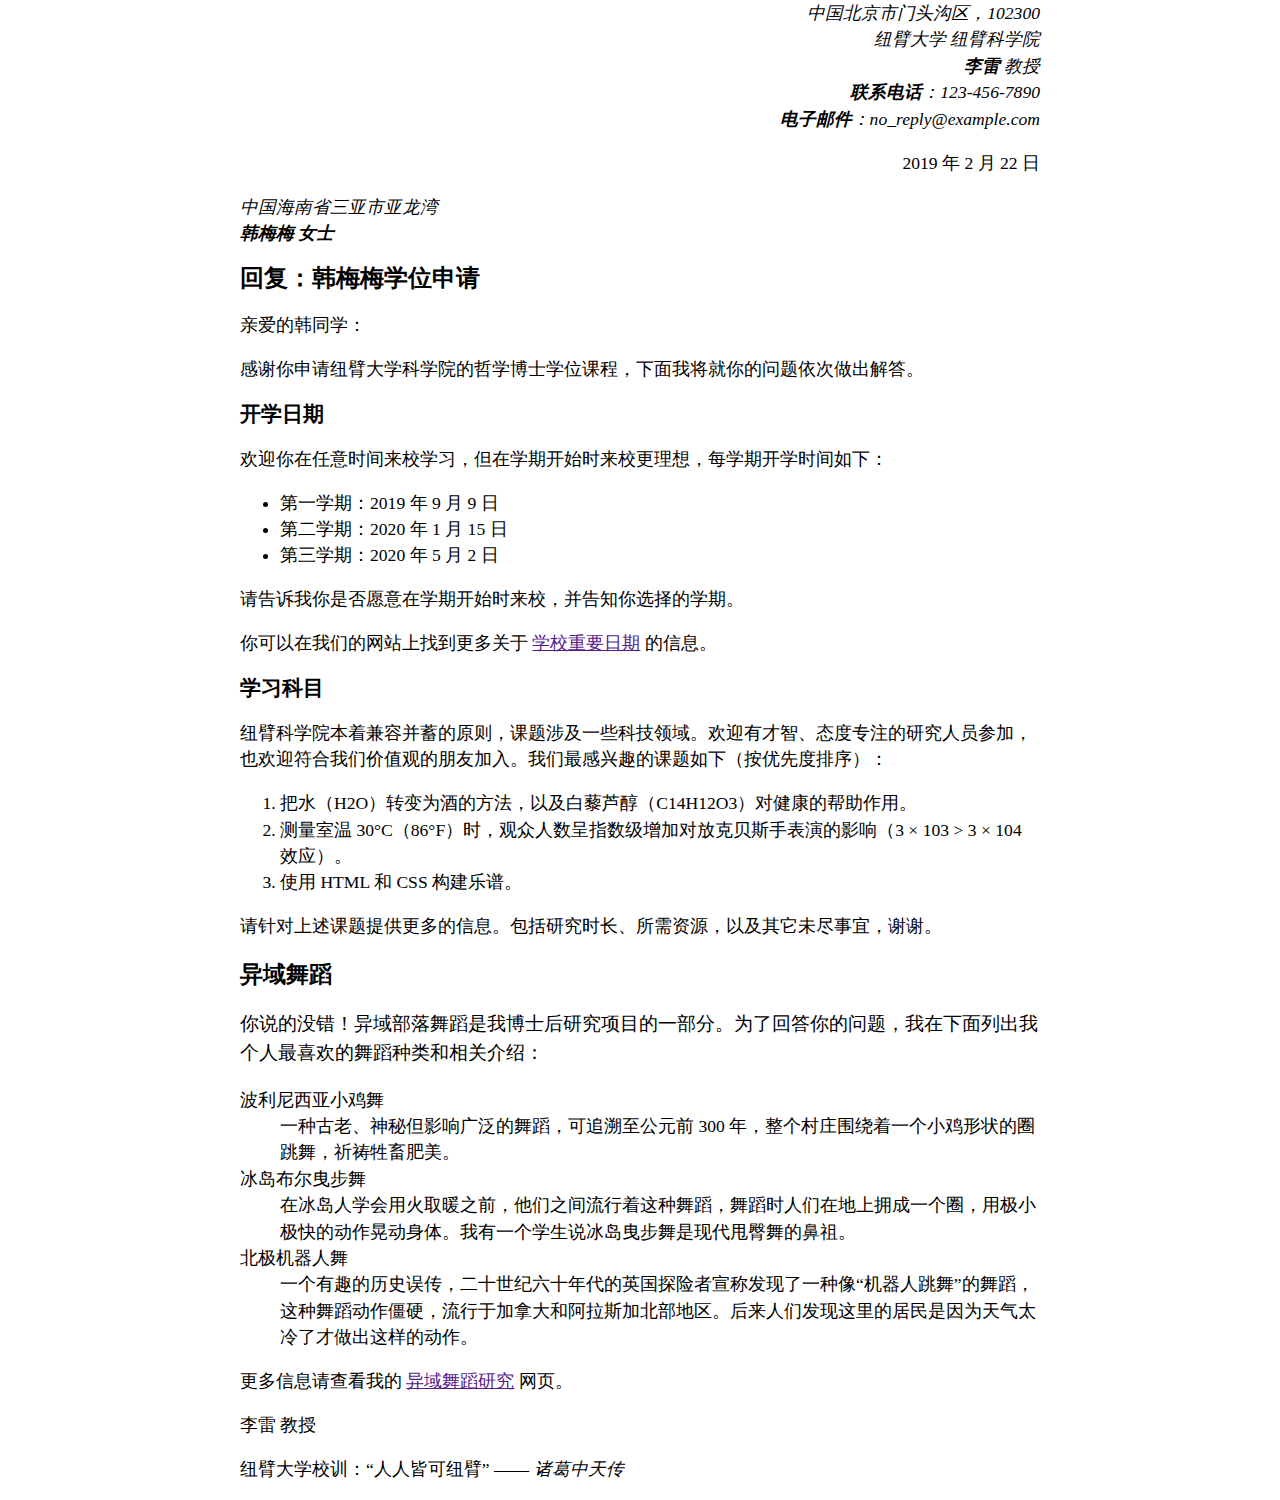
<file: 1-mail/index.html>
<!DOCTYPE html>
<!-- 为文档设定主语言 -->
<html lang="zh-Hans">
<head>
    <!-- 指定你的文档中字符的编码 -->
    <meta charset="utf-8">
    <meta name="author" content="ChaosTong">
    <meta name="description" content="A Letter HTML Test.">
    <title>纽臂科学院学位申请邮件往来</title>
    <!-- <link rel="stylesheet" href="letter.css"> -->
    <style>
        body {
        max-width: 800px;
        margin: 0 auto;
        }

        .sender-column {
        text-align: right;
        }

        h1 {
        font-size: 1.5em;
        }

        h2 {
        font-size: 1.3em;
        }

        p,ul,ol,dl,address {
        font-size: 1.1em;
        }

        p, li, dd, dt, address {
        line-height: 1.5;
        }
    </style>
</head>
<body>
    <address class="sender-column">
        中国北京市门头沟区，102300 <br>
        纽臂大学 纽臂科学院 <br>
        <strong>李雷</strong> 教授 <br>
        <strong>联系电话</strong>：123-456-7890 <br>
        <strong>电子邮件</strong>：no_reply@example.com <br>
    </address>
    <p class="sender-column">
        <time datetime="2019-02-22">2019 年 2 月 22 日</time>
    </p>
    <address>
        中国海南省三亚市亚龙湾 <br>
        <strong>韩梅梅 女士</strong>
    </address>
    <h1>回复：韩梅梅学位申请</h1>
    <p>亲爱的韩同学：</p>
    <p>感谢你申请纽臂大学科学院的哲学博士学位课程，下面我将就你的问题依次做出解答。</p>
    <h2>开学日期</h2>
    <p>欢迎你在任意时间来校学习，但在学期开始时来校更理想，每学期开学时间如下：</p>
    <ul>
        <li>第一学期：2019 年 9 月 9 日</li>
        <li>第二学期：2020 年 1 月 15 日</li>
        <li>第三学期：2020 年 5 月 2 日</li>
    </ul>
    <p>请告诉我你是否愿意在学期开始时来校，并告知你选择的学期。</p>

    <p>你可以在我们的网站上找到更多关于 <a href="" title="学校重要日期">学校重要日期</a> 的信息。</p>

    <h2>学习科目</h2>
    <p>纽臂科学院本着兼容并蓄的原则，课题涉及一些科技领域。欢迎有才智、态度专注的研究人员参加，也欢迎符合我们价值观的朋友加入。我们最感兴趣的课题如下（按优先度排序）：</p>

    <ol>
        <li>把水（H2O）转变为酒的方法，以及白藜芦醇（C14H12O3）对健康的帮助作用。</li>
        <li>测量室温 30°C（86°F）时，观众人数呈指数级增加对放克贝斯手表演的影响（3 × 103 > 3 × 104 效应）。</li>
        <li>使用 HTML 和 CSS 构建乐谱。</li>
    </ol>
    <p>请针对上述课题提供更多的信息。包括研究时长、所需资源，以及其它未尽事宜，谢谢。</p>

    <dl>
    <h2>异域舞蹈</h2>
    <p>你说的没错！异域部落舞蹈是我博士后研究项目的一部分。为了回答你的问题，我在下面列出我个人最喜欢的舞蹈种类和相关介绍：</p>

    <dt>波利尼西亚小鸡舞</dt>
        <dd>一种古老、神秘但影响广泛的舞蹈，可追溯至公元前 300 年，整个村庄围绕着一个小鸡形状的圈跳舞，祈祷牲畜肥美。</dd>
    <dt>冰岛布尔曳步舞</dt>
        <dd>在冰岛人学会用火取暖之前，他们之间流行着这种舞蹈，舞蹈时人们在地上拥成一个圈，用极小极快的动作晃动身体。我有一个学生说冰岛曳步舞是现代甩臀舞的鼻祖。</dd>
    <dt>北极机器人舞</dt>
        <dd>一个有趣的历史误传，二十世纪六十年代的英国探险者宣称发现了一种像“机器人跳舞”的舞蹈，这种舞蹈动作僵硬，流行于加拿大和阿拉斯加北部地区。后来人们发现这里的居民是因为天气太冷了才做出这样的动作。</dd>
    </dl>
    <p>更多信息请查看我的 <a href="" title="异域舞蹈研究">异域舞蹈研究</a> 网页。</p>

    <p>李雷 教授</p>

    <p>纽臂大学校训：<q>人人皆可纽臂</q> —— <cite>诸葛中天传</cite></p>
</body>
</html>
</file>
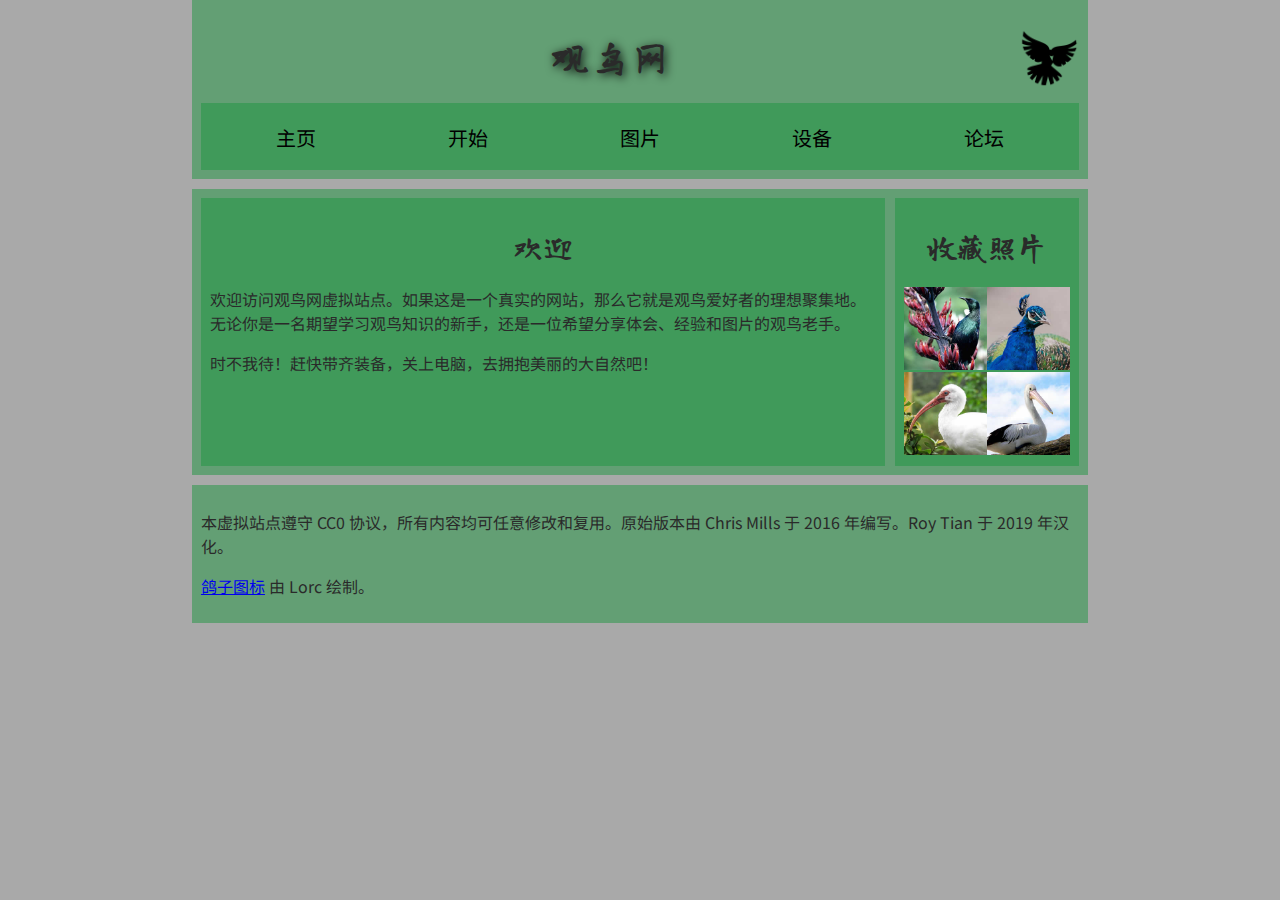
<file: 2-struct_of_page/index.html>
<!DOCTYPE html>
<html>
    <head>
        <meta charset="utf-8">
        <title>观鸟网</title>
        <link href="https://fonts.googleapis.com/css?family=Long+Cang|Noto+Sans+SC:300" rel="stylesheet">
        <link href="style.css" rel="stylesheet">
        <!--[if lt IE 9]>
        <script src="https://cdnjs.cloudflare.com/ajax/libs/html5shiv/3.7.3/html5shiv.js"></script>
        <![endif]-->
    </head>

    <body>
        <header>
            <h1>观鸟网</h1>
            <img src="dove.png" alt="一张鸽子剪影图片">
            <nav>
                <ul>
                    <li><span>主页</span></li>
                    <li><a href="#">开始</a></li>
                    <li><a href="#">图片</a></li>
                    <li><a href="#">设备</a></li>
                    <li><a href="#">论坛</a></li>
                </ul>
            </nav>
        </header>

        <main>
            <article>
                <h2>欢迎</h2>
                
                <p>欢迎访问观鸟网虚拟站点。如果这是一个真实的网站，那么它就是观鸟爱好者的理想聚集地。无论你是一名期望学习观鸟知识的新手，还是一位希望分享体会、经验和图片的观鸟老手。</p>
                <p>时不我待！赶快带齐装备，关上电脑，去拥抱美丽的大自然吧！</p>
            </article>
            <aside>
                <h2>收藏照片</h2>

                <a href="favorite-1.jpg"><img src="favorite-1_th.jpg" alt="一只体型小巧的鸟，羽毛蓝绿色，爪黑白相间，黑色的喙细且锋利。点击缩略图查看完整照片。"></a>
                <a href="favorite-2.jpg"><img src="favorite-2_th.jpg" alt="一只美丽的孔雀的上半身图片，它的颈上覆盖蓝色的羽毛，有浅色的喙和蓝色的冠。点击缩略图查看完整照片。"></a>
                <a href="favorite-3.jpg"><img src="favorite-3_th.jpg" alt="一只大鸟的上半身图片，羽毛白色，浅色的喙细长而弯曲。点击缩略图查看完整照片。"></a>
                <a href="favorite-4.jpg"><img src="favorite-4_th.jpg" alt="一只成年鹈鹕，羽毛大多为白色，背部和腹部有少许黑色羽毛，又长又直的喙呈黄色，喙的下方有一个喉囊可以暂时储存食物。点击缩略图查看完整照片。"></a>
            </aside>
        </main>

        <footer>
            <p>本虚拟站点遵守 CC0 协议，所有内容均可任意修改和复用。原始版本由 Chris Mills 于 2016 年编写。Roy Tian 于 2019 年汉化。</p>
            <p><a href="http://game-icons.net/lorc/originals/dove.html">鸽子图标</a> 由 Lorc 绘制。</p>
        </footer>
    </body>
</html>
</file>
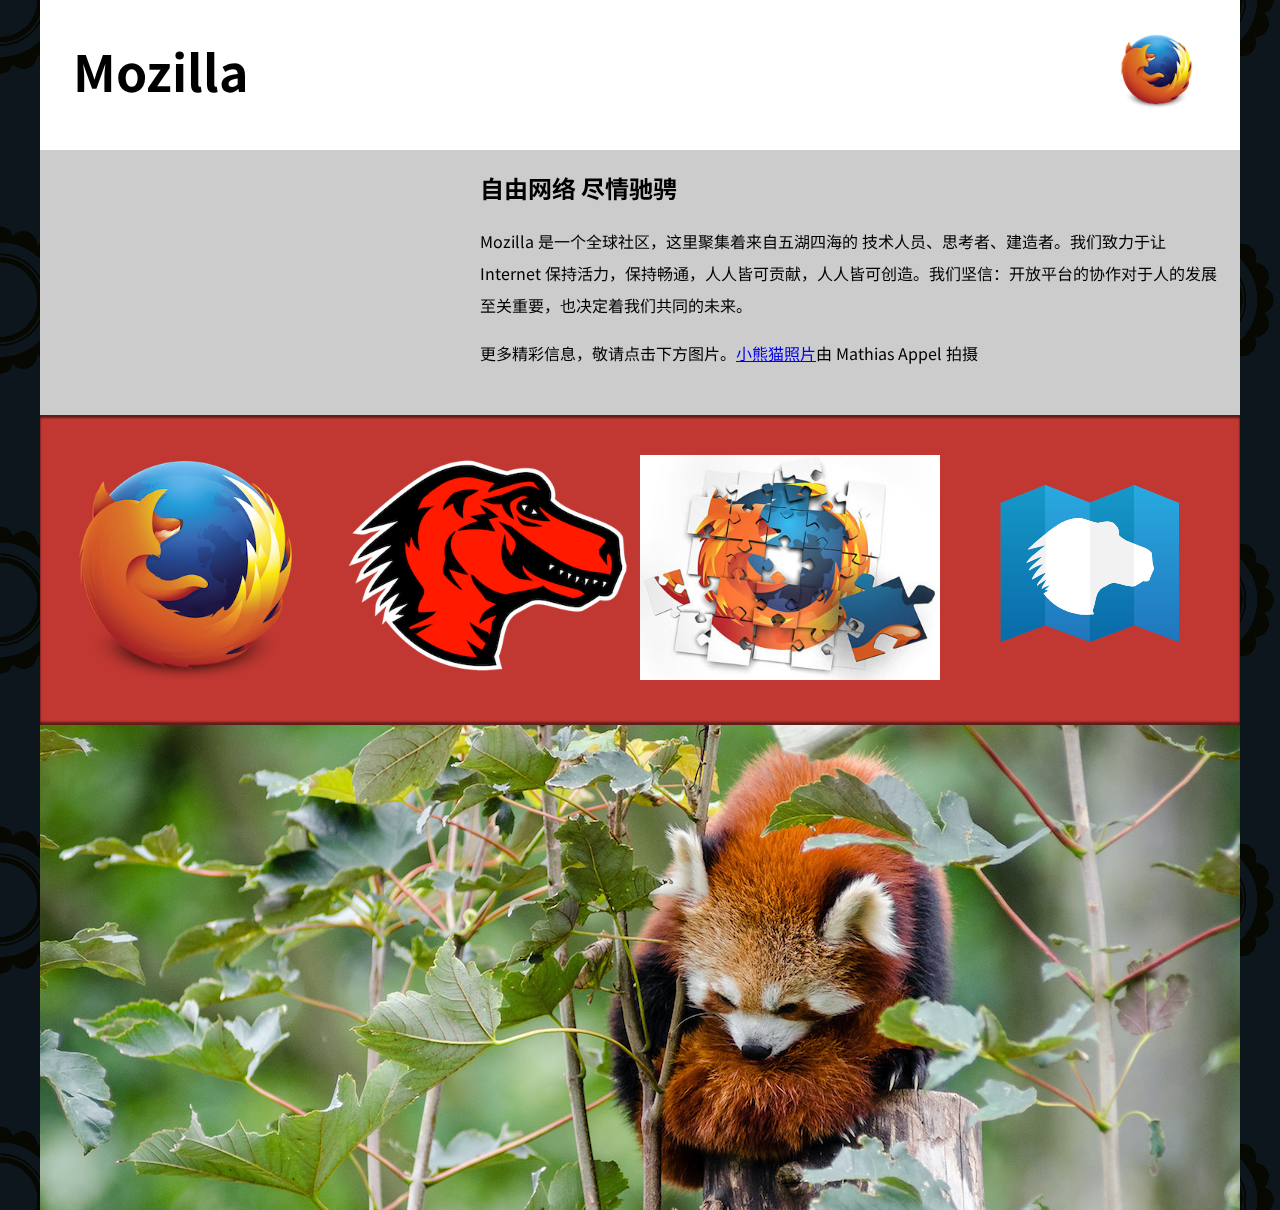
<file: 3-mdn-splash-page-start/index.html>
<!DOCTYPE html>
<html>
    <head>
        <meta charset="utf-8">
        <meta name="viewport" content="width=device-width">
        <title>Mozilla 宣传主页</title>
        <link href="https://fonts.googleapis.com/css?family=Noto+Sans+SC:400,700" rel="stylesheet">
        <link href="style.css" rel="stylesheet">
    </head>
    <body>
        <header>
            <h1>Mozilla</h1>
            <!-- 插入 <img> 元素，链接至较小的 Firefox 标志。 -->
            <img src="images/firefoxlogo120.png">
        </header>

        <main>
            <article>
                <!-- 插入来自 Bilibili 的 <iframe> 元素 -->
                <iframe width="400" height="225" src="//player.bilibili.com/player.html?aid=3303261&bvid=BV1rs411d7hC&cid=5221343&page=2" scrolling="no" border="0" frameborder="no" framespacing="0" allowfullscreen="true"> </iframe>
                <h2>自由网络 尽情驰骋</h2>

                <p>Mozilla 是一个全球社区，这里聚集着来自五湖四海的 技术人员、思考者、建造者。我们致力于让 Internet 保持活力，保持畅通，人人皆可贡献，人人皆可创造。我们坚信：开放平台的协作对于人的发展至关重要，也决定着我们共同的未来。</p>

                <p>更多精彩信息，敬请点击下方图片。<a href="https://www.flickr.com/photos/mathiasappel/21675551065/">小熊猫照片</a>由 Mathias Appel 拍摄</p>
            </article>

            <div class="further-info">
                <!-- 插入包含 srcsets 和 sizes 属性的图像 -->
                <a href="https://www.mozilla.org/zh-CN/firefox/new/">
                    <picture>
                        <source srcset="images/firefoxlogo120.png" media="(max-width: 500px)" />
                        <img src="images/firefoxlogo400.png" alt="下载 Firefox" />
                    </picture>
                </a>
                <a href="https://www.mozilla.org/">
                    <picture>
                        <source srcset="images/mozilla-dinosaur-head120.png" media="(max-width: 500px)" />
                        <img src="images/mozilla-dinosaur-head400.png" alt="Mozilla 更多信息" />
                    </picture>
                </a>
                <a href="https://addons.mozilla.org/">
                    <picture>
                        <source srcset="images/firefox-addons120.jpg" media="(max-width: 500px)" />
                        <img src="images/firefox-addons400.jpg" alt="使用扩展使 Firefox 更加个性化" />
                    </picture>
                </a>
                <a href="https://developer.mozilla.org/zh-CN/">
                    <img src="images/mdn.svg" alt="访问 MDN 学习 Web 开发" />
                </a>
                <div class="clearfix"></div>
            </div>

            <div class="red-panda">
                <!-- 插入照片元素 -->
                <picture>
                    <source srcset="images/red-panda600.jpg" media="(max-width: 600px)" />
                    <img src="images/red-panda1200.jpg" alt="一只小熊猫">
                </picture>
            </div>
        </main>
    </body>
</html>
</file>
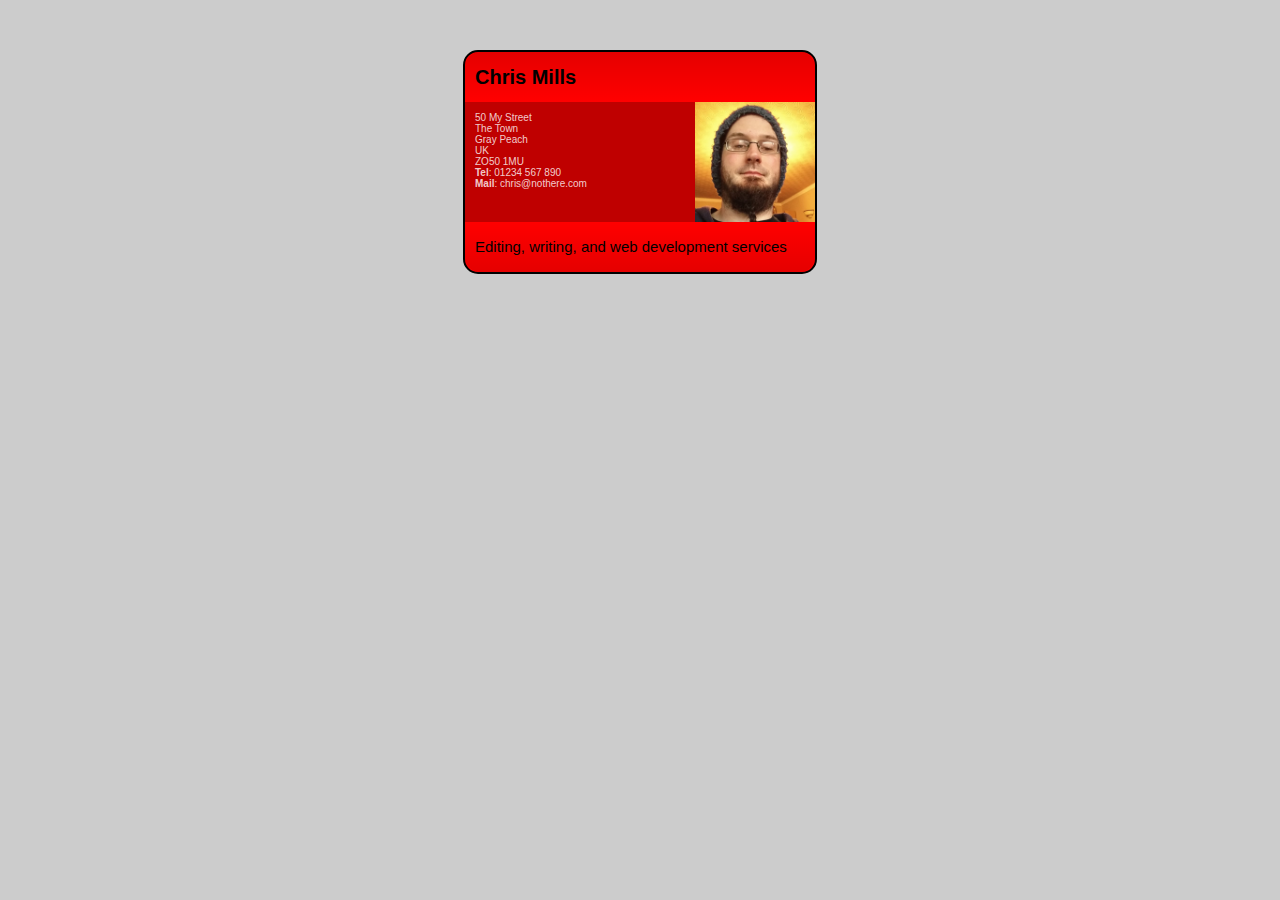
<file: 7-css/index.html>
<!DOCTYPE html>
<html>
    <head>
        <meta charset="utf-8">
        <title>Fundamental CSS comprehension</title>
        <link href="style.css" rel="stylesheet">
    </head>
    <body>
        <section class="card">
            <header>
                <h2>Chris Mills</h2>
            </header>
            <article>
                <img src="chris.jpg" alt="A picture of Chris - a man with glasses, a beard, and a silly wooly hat">
                <p>50 My Street</br>
                The Town<br>
                Gray Peach<br>
                UK<br>
                ZO50 1MU<br>
                <strong>Tel</strong>: 01234 567 890<br>
                <strong>Mail</strong>: chris@nothere.com</p>
            </article>
            <footer>
                <p>Editing, writing, and web development services</p>
            </footer>
        </section>
    </body>
</html>
</file>
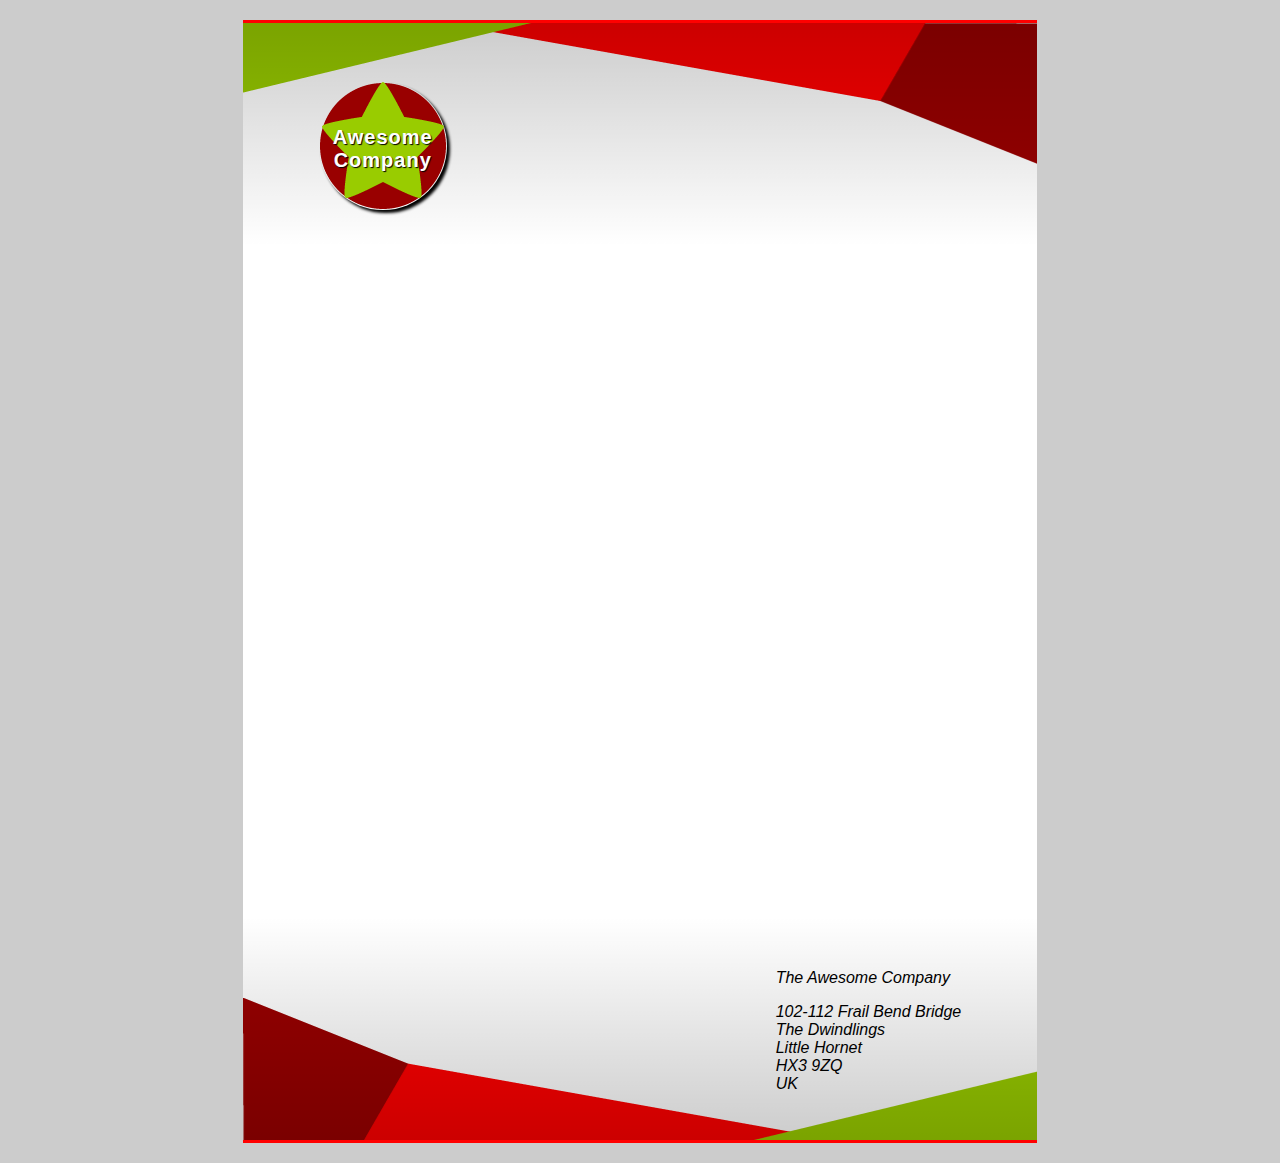
<file: 8-css-cool/index.html>
<!DOCTYPE html>
<html>
    <head>
        <meta charset="utf-8">
        <title>Fancy letterheaded paper</title>
        <link href="style.css" rel="stylesheet">
    </head>
    <body>
        <article>
            <h1>Awesome<br>Company</h1>

            <address>
                <p>The Awesome Company</p>
                <p>102-112 Frail Bend Bridge<br>
                The Dwindlings<br>
                Little Hornet<br>
                HX3 9ZQ<br>
                UK</p>
            </address>
        </article>
    </body>
</html>
</file>
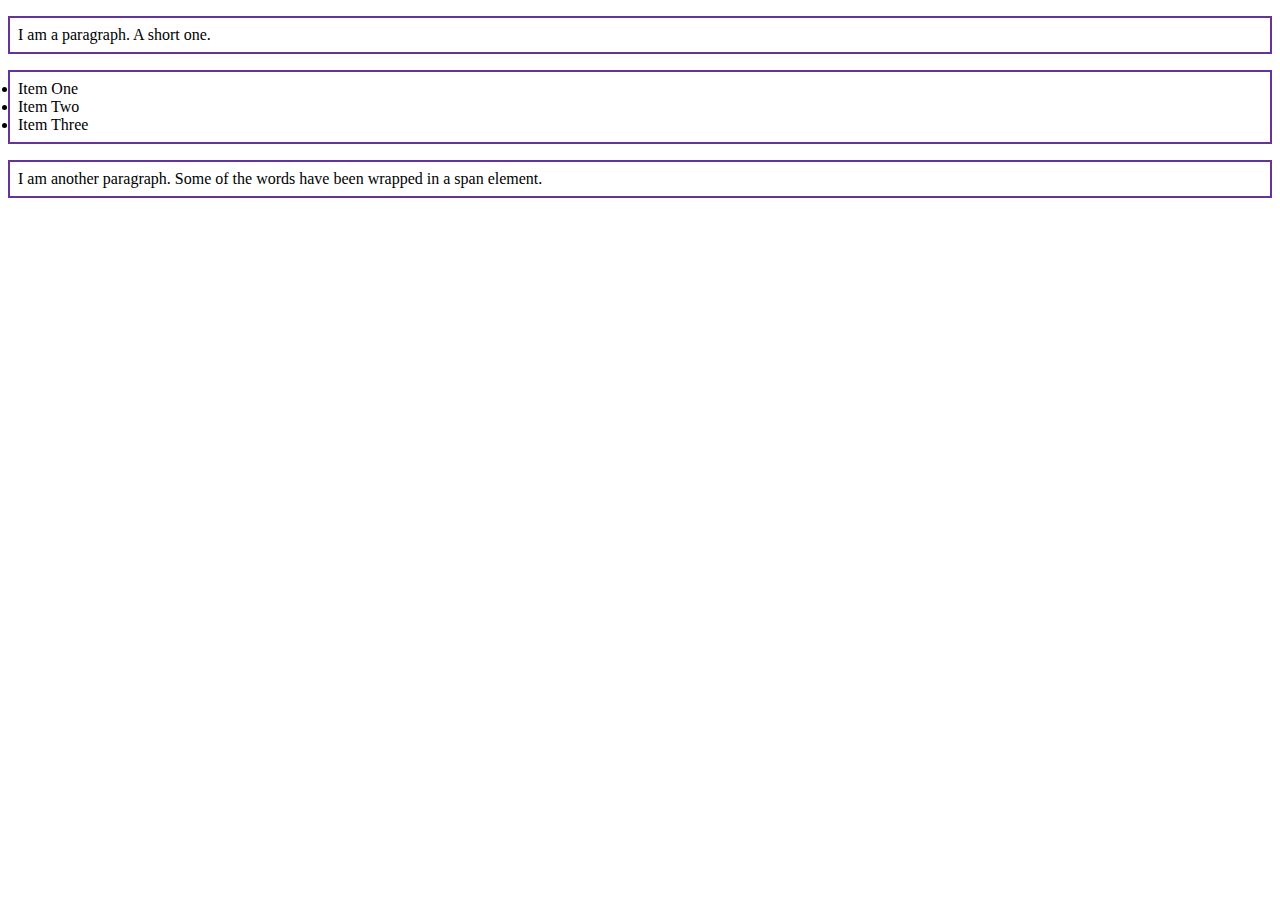
<file: 9-cool-information-box-start/index.html>
<!DOCTYPE html>
<html>
  <head>
    <link href="style.css" rel="stylesheet">
  </head>
  <body>
    <p>I am a paragraph. A short one.</p>
    <ul>
      <li>Item One</li>
      <li>Item Two</li>
      <li>Item Three</li>
    </ul>
    <p>I am another paragraph. Some of the <span class="block">words</span> have been wrapped in a <span>span element</span>.</p>
  </body>
</html>
</file>
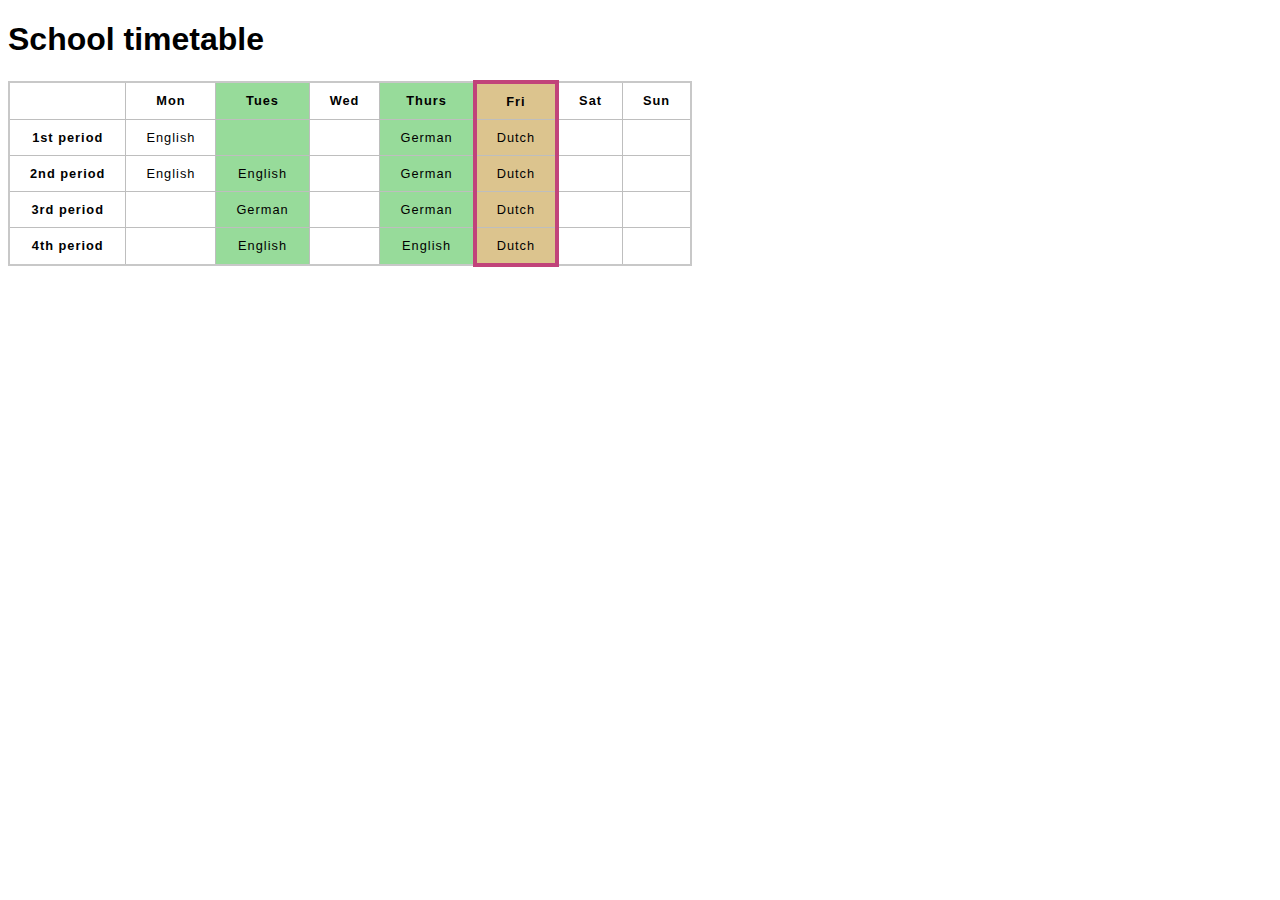
<file: 4-table/timetable.html>
<!DOCTYPE html>
<html>
    <head>
    <meta charset="utf-8">
    <title>School timetable</title>
    <style>
        html {
            font-family: sans-serif;
        }

        table {
            border-collapse: collapse;
            border: 2px solid rgb(200,200,200);
            letter-spacing: 1px;
            font-size: 0.8rem;
        }

        td, th {
            border: 1px solid rgb(190,190,190);
            padding: 10px 20px;
        }

        td {
            text-align: center;
        }

        caption {
            padding: 10px;
        }
    </style>
    </head>
    <body>
        <h1>School timetable</h1>

        <table>
            <colgroup>
                <col span="2">
                <col style="background-color: #97DB9A;">
                <col style="width: 42px;">
                <col style="background-color: #97DB9A;">
                <col style="background-color: #DCC48E; border: 4px solid #C1437A;">
                <col style="width: 42px;" span="2">
            </colgroup>
            <tr>
                <td>&nbsp;</td>
                <th>Mon</th>
                <th>Tues</th>
                <th>Wed</th>
                <th>Thurs</th>
                <th>Fri</th>
                <th>Sat</th>
                <th>Sun</th>
            </tr>
            <tr>
                <th>1st period</th>
                <td>English</td>
                <td>&nbsp;</td>
                <td>&nbsp;</td>
                <td>German</td>
                <td>Dutch</td>
                <td>&nbsp;</td>
                <td>&nbsp;</td>
            </tr>
            <tr>
                <th>2nd period</th>
                <td>English</td>
                <td>English</td>
                <td>&nbsp;</td>
                <td>German</td>
                <td>Dutch</td>
                <td>&nbsp;</td>
                <td>&nbsp;</td>
            </tr>
            <tr>
                <th>3rd period</th>
                <td>&nbsp;</td>
                <td>German</td>
                <td>&nbsp;</td>
                <td>German</td>
                <td>Dutch</td>
                <td>&nbsp;</td>
                <td>&nbsp;</td>
            </tr>
            <tr>
                <th>4th period</th>
                <td>&nbsp;</td>
                <td>English</td>
                <td>&nbsp;</td>
                <td>English</td>
                <td>Dutch</td>
                <td>&nbsp;</td>
                <td>&nbsp;</td>
            </tr>
        </table>


    </body>
</html>
</file>
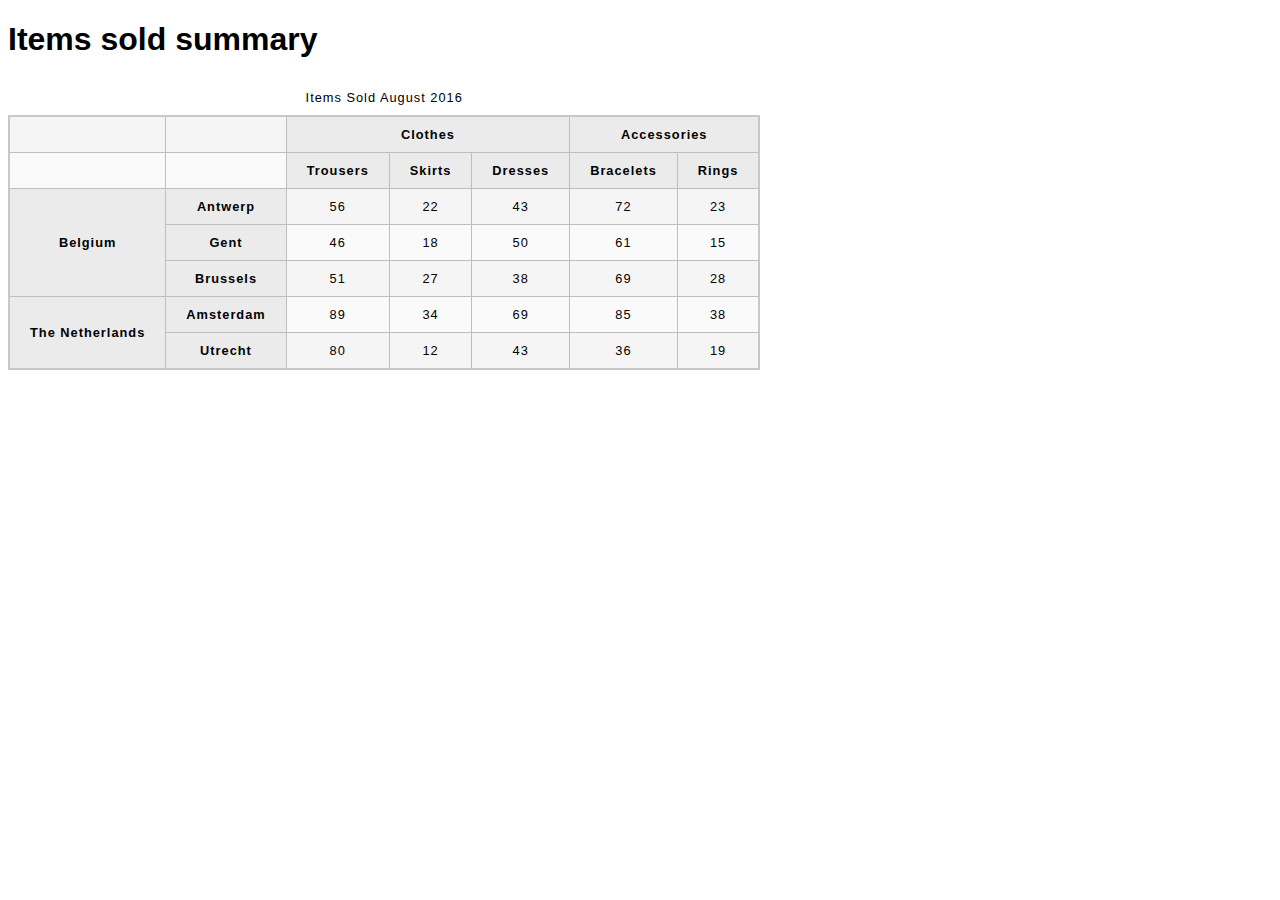
<file: 5-table-scope/items-sold.html>
<!DOCTYPE html>
<html>

    <head>
        <meta charset="utf-8">
        <title>Items sold summary</title>
        <link href="minimal-table.css" rel="stylesheet" type="text/css">
    </head>

    <body>
        <h1>Items sold summary</h1>

        <table>
            <caption>Items Sold August 2016</caption>
            <thead>
                <tr>
                    <td>&nbsp;</td>
                    <td>&nbsp;</td>
                    <th colspan="3" scope="colgroup">Clothes</th>
                    <th colspan="2" scope="colgroup">Accessories</th>
                </tr>
                <tr>
                    <td>&nbsp;</td>
                    <td>&nbsp;</td>
                    <th>Trousers</th>
                    <th scope="col">Skirts</th>
                    <th scope="col">Dresses</th>
                    <th scope="col">Bracelets</th>
                    <th scope="col">Rings</th>
                </tr>
            </thead>
            <tbody>
                <tr>
                    <th rowspan="3" scope="rowgroup">Belgium</th>
                    <th scope="row">Antwerp</th>
                    <td>56</td>
                    <td>22</td>
                    <td>43</td>
                    <td>72</td>
                    <td>23</td>
                </tr>
                <tr>
                    <th scope="row">Gent</th>
                    <td>46</td>
                    <td>18</td>
                    <td>50</td>
                    <td>61</td>
                    <td>15</td>
                </tr>
                <tr>
                    <th scope="row">Brussels</th>
                    <td>51</td>
                    <td>27</td>
                    <td>38</td>
                    <td>69</td>
                    <td>28</td>
                </tr>
                <tr>
                    <th rowspan="2" scope="rowgroup">The Netherlands</th>
                    <th scope="row">Amsterdam</th>
                    <td>89</td>
                    <td>34</td>
                    <td>69</td>
                    <td>85</td>
                    <td>38</td>
                </tr>
                <tr>
                    <th scope="row">Utrecht</th>
                    <td>80</td>
                    <td>12</td>
                    <td>43</td>
                    <td>36</td>
                    <td>19</td>
                </tr>
            </tbody>
        </table>

    </body>

</html>
</file>
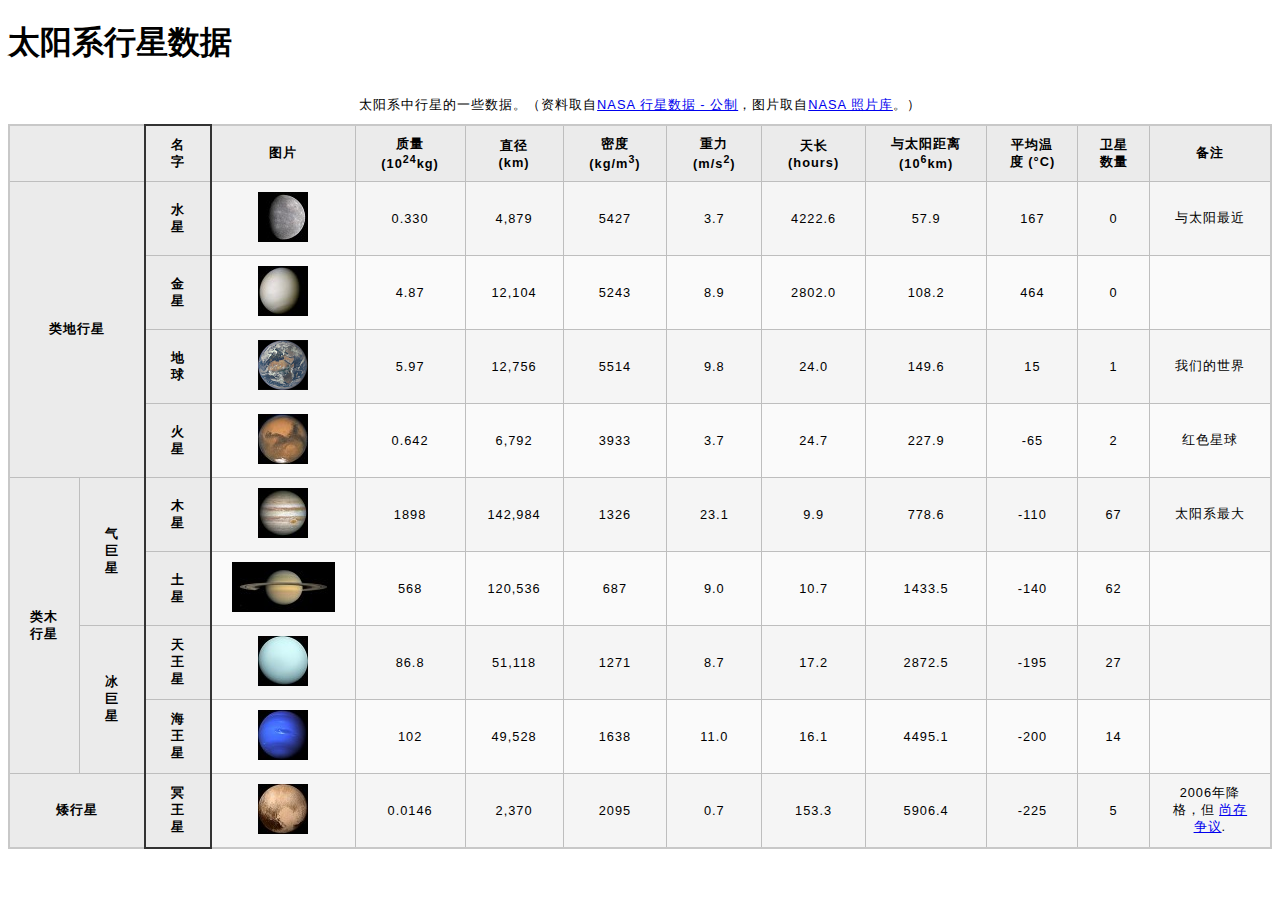
<file: 6-assessment-start/blank-template.html>
<!DOCTYPE html>
<html>
    <head>
        <meta charset="utf-8">
        <title>太阳系行星数据</title>
        <link href="minimal-table.css" rel="stylesheet">
    </head>
    <body>
        <h1>太阳系行星数据</h1>
        <table>
        <caption>太阳系中行星的一些数据。（资料取自<a href="http://nssdc.gsfc.nasa.gov/planetary/factsheet/">NASA 行星数据 - 公制</a>，图片取自<a href="https://www.nasa.gov/multimedia/imagegallery/">NASA 照片库</a>。）</caption>
        <colgroup>
            <col span="2">
            <col style="border: 2px solid #333333;">
        </colgroup>
        <thead>
            <tr>
                <th colspan="2" scope="colgroup">&nbsp;</th>
                <th scope="col">名字</th>
                <th scope="col">图片</th>
                <th scope="col">质量 (10<sup>24</sup>kg)</th>
                <th scope="col">直径 (km)</th>
                <th scope="col">密度 (kg/m<sup>3</sup>)</th>
                <th scope="col">重力 (m/s<sup>2</sup>)</th>
                <th scope="col">天长 (hours)</th>
                <th scope="col">与太阳距离 (10<sup>6</sup>km)</th>
                <th scope="col">平均温度 (°C)</th>
                <th scope="col">卫星数量</th>
                <th scope="col">备注</th>
            </tr>
        </thead>
        <tbody>
            <tr>
                <th colspan="2" rowspan="4" scope="rowgroup">类地行星</th>
                <th scope="row">水星</th>
                <td><img src="images/mercury.jpg" alt="水星" /></td>
                <td>0.330</td>
                <td>4,879</td>
                <td>5427</td>
                <td>3.7</td>
                <td>4222.6</td>
                <td>57.9</td>
                <td>167</td>
                <td>0</td>
                <td>与太阳最近</td>
            </tr>
            <tr>
                <th scope="row">金星</th>
                <td><img src="images/venus.jpg" alt="金星" /></td>
                <td>4.87</td>
                <td>12,104</td>
                <td>5243</td>
                <td>8.9</td>
                <td>2802.0</td>
                <td>108.2</td>
                <td>464</td>
                <td>0</td>
                <td></td>
            </tr>
            <tr>
                <th scope="row">地球</th>
                <td><img src="images/earth.png" alt="地球" /></td>
                <td>5.97</td>
                <td>12,756</td>
                <td>5514</td>
                <td>9.8</td>
                <td>24.0</td>
                <td>149.6</td>
                <td>15</td>
                <td>1</td>
                <td>我们的世界</td>
            </tr>
            <tr>
                <th scope="row">火星</th>
                <td><img src="images/mars.jpg" alt="火星" /></td>
                <td>0.642</td>
                <td>6,792</td>
                <td>3933</td>
                <td>3.7</td>
                <td>24.7</td>
                <td>227.9</td>
                <td>-65</td>
                <td>2</td>
                <td>红色星球</td>
            </tr>
            <tr>
                <th rowspan="4" scope="rowgroup">类木行星</th>
                <th rowspan="2" scope="rowgroup">气巨星</th>
                <th scope="row">木星</th>
                <td><img src="images/jupiter.jpg" alt="木星" /></td>
                <td>1898</td>
                <td>142,984</td>
                <td>1326</td>
                <td>23.1</td>
                <td>9.9</td>
                <td>778.6</td>
                <td>-110</td>
                <td>67</td>
                <td>太阳系最大</td>
            </tr>
            <tr>
                <th scope="row">土星</th>
                <td><img src="images/saturn.jpg" alt="土星" /></td>
                <td>568</td>
                <td>120,536</td>
                <td>687</td>
                <td>9.0</td>
                <td>10.7</td>
                <td>1433.5</td>
                <td>-140</td>
                <td>62</td>
                <td></td>
            </tr>
            <tr>
                <th rowspan="2" scope="rowgroup">冰巨星</th>
                <th scope="row">天王星</th>
                <td><img src="images/uranus.jpg" alt="天王星" /></td>
                <td>86.8</td>
                <td>51,118</td>
                <td>1271</td>
                <td>8.7</td>
                <td>17.2</td>
                <td>2872.5</td>
                <td>-195</td>
                <td>27</td>
                <td></td>
            </tr>
            <tr>
                <th scope="row">海王星</th>
                <td><img src="images/neptune.jpg" alt="海王星" /></td>
                <td>102</td>
                <td>49,528</td>
                <td>1638</td>
                <td>11.0</td>
                <td>16.1</td>
                <td>4495.1</td>
                <td>-200</td>
                <td>14</td>
                <td></td>
            </tr>
            <tr>
                <th colspan="2" scope="rowgroup">矮行星</th>
                <th scope="row">冥王星</th>
                <td><img src="images/pluto.jpg" alt="冥王星" /></td>
                <td>0.0146</td>
                <td>2,370</td>
                <td>2095</td>
                <td>0.7</td>
                <td>153.3</td>
                <td>5906.4</td>
                <td>-225</td>
                <td>5</td>
                <td>2006年降格，但 <a href="http://www.usatoday.com/story/tech/2014/10/02/pluto-planet-solar-system/16578959/">尚存争议</a>.</td>
            </tr>
        </tbody>
        </table>
    </body>
</html>
</file>
<file: 2-struct_of_page/style.css>
/* || 一般设置 */

html, body {
  margin: 0;
  padding: 0;
}

html {
  font-size: 10px;
  background-color: #a9a9a9;
}

body {
  width: 70%;
  min-width: 800px;
  margin: 0 auto;
}

/* || 排版 */

h1, h2, h3 {
  font-family: 'Long Cang', cursive;
  color: #2a2a2a;
}

p, input, li {
  font-family: 'Noto Sans SC', sans-serif;
  color: #2a2a2a;
}

h1 {
  font-size: 4rem;
  text-align: center;
  text-shadow: 2px 2px 10px black;
}

h2 {
  font-size: 3rem;
  text-align: center;
}

h3 {
  font-size: 2.2rem;
}

p, li {
  font-size: 1.6rem;
  line-height: 1.5;
}

/* || 标题布局 */

header {
  margin-bottom: 10px;
  display: flex;
  flex-flow: row wrap;
}

main, header, nav, article, aside, footer, section {
  background-color: rgba(29, 149, 63, 0.5);
  padding: 1%;
}

h1 {
  flex: 5;
  text-transform: uppercase;
}

header img {
  display: block;
  height: 60px;
  padding-top: 20.15px;
}

nav {
  height: 50px;
  flex: 100%;
  display: flex;
}

nav ul {
  padding: 0;
  list-style-type: none;
  flex: 2;
  display: flex;
}

nav li {
  display: inline;
  text-align: center;
  flex: 1;
}

nav a, nav span {
  display: inline-block;
  font-size: 2rem;
  height: 3rem;
  line-height: 1.7;
  text-transform: uppercase;
  text-decoration: none;
  color: black;
}

/* || 主体布局 */

main {
  display: flex;
}

article, section {
  flex: 4;
}

aside {
  flex: 1;
  margin-left: 10px;
  padding: 1%;
}

aside a {
  display: block;
  float: left;
  width: 50%;
}

aside img {
  max-width: 100%;
}

footer {
  margin-top: 10px;
}
</file>
<file: 3-mdn-splash-page-start/style.css>
/* header、body 设置 */
html {
  font-family: 'Noto Sans SC', sans-serif;
  background: url(images/pattern.png);
}
body {
  width: 100%;
  max-width: 1200px;
  margin: 0 auto;
  background-color: white;
  position: relative;
}

/* 标题样式 */
header {
  height: 150px;
}
header img {
  width: 100px;
  position: absolute;
  right: 32.5px;
  top: 32.5px;
}
h1 {
  font-size: 50px;
  line-height: 140px;
  margin: 0 0 0 32.5px;
}

/* 主体区段和视频样式 */
main {
  background: #ccc;
}
article {
  padding: 20px;
}
h2 {
  margin-top: 0;
}
p {
  line-height: 2;
}
iframe {
  float: left;
  margin: 0 20px 20px 0;
  
  max-width: 100%;
}

/* 更多信息链接 */
.further-info {
  clear: left;
  padding: 40px 0;
  background: #c13832;
  box-shadow: inset 0 3px 2px rgba(0,0,0,0.5),
              inset 0 -3px 2px rgba(0,0,0,0.5);
}
.further-info a {
  width: 25%;
  display: block;
  float: left;
}
.further-info img {
  max-width: 100%;
}
.clearfix {
  clear: both;
}

/* 小熊猫图片 */
.red-panda img {
  display: block;
  max-width: 100%;
}
</file>
<file: 7-css/style.css>
/* General styles */

body {
    margin: 0;
}

html {
    font-family: 'Helvetica neue', Arial, 'sans serif';
    font-size: 10px;
    background-color: #ccc;
}

/* card setup */

.card {
    width: 35em;
    height: 22em;
    margin: 5em auto;
    background-color: red;
    border: 0.2em solid black;
    border-radius: 1.5em;
}

.card h2, .card p {
    margin: 0;
}

/* Header and footer */

.card header, .card footer {
    height: 3em;
    padding: 1em;
}

.card header {
    background-image: linear-gradient(to bottom,rgba(0,0,0,0.1), rgba(0,0,0,0));
    border-radius: 1.5em 1.5em 0 0;
}

.card footer {
    background-image: linear-gradient(to bottom,rgba(0,0,0,0), rgba(0,0,0,0.1));
    border-radius: 0 0 1.5em 1.5em;
}

.card header h2 {
    font-size: 2em;
    line-height: 1.5;
}

.card footer p {
    font-size: 1.5em;
    line-height: 2;
}

/* Main body of card (article) */

.card article {
    height: 12em;
    background-color: rgba(0,0,0,0.25);
}

.card article img {
    max-height: 100%;
    float: right;
}

.card article p {
    padding: 1em;
    color: rgba(255,255,255,0.8);
}
</file>
<file: 8-css-cool/style.css>
* {
    box-sizing: border-box;
}

html {
    font-family: sans-serif;
}

body {
    margin: 0;
    background: #ccc;
}

article {
    width: 210mm;
    height: 297mm;
    margin: 20px auto;
    position: relative;
}

address {
    position: absolute;
    bottom: 8mm;
    right: 20mm;
}

h1 {
    position: absolute;
    top: 12mm;
    left: 20mm;
    width: 128px;
    height: 128px;
    font-size: 20px;
    letter-spacing: 1px;
    text-align: center;
    padding: 44px 0;
    color: white;
    text-shadow: 1px 1px 1px black;
}

/* Your CSS below here */

article h1 {
    background-image: url(logo.png);
    border-radius: 64px;
    box-shadow: 3px 3px 3px black;
}

article {
    background: linear-gradient(to bottom, 
                            rgba(0,0,0,0.2),
                            rgba(0,0,0,0) 20%,
                            rgba(0,0,0,0) 80%, 
                            rgba(0,0,0,0.2)),
                url(top-image.png) no-repeat left top,
                url(bottom-image.png) no-repeat left bottom;
    background-color: white;
    border-top: 1mm solid red;
    border-bottom: 1mm solid red;
}
</file>
<file: 9-cool-information-box-start/style.css>
p, ul {
  border: 2px solid rebeccapurple;
  padding: .5em;
}
</file>
<file: 5-table-scope/minimal-table.css>
html {
  font-family: sans-serif;
}

table {
  border-collapse: collapse;
  border: 2px solid rgb(200,200,200);
  letter-spacing: 1px;
  font-size: 0.8rem;
}

td, th {
  border: 1px solid rgb(190,190,190);
  padding: 10px 20px;
}

th {
  background-color: rgb(235,235,235);
}

td {
  text-align: center;
}

tr:nth-child(even) td {
  background-color: rgb(250,250,250);
}

tr:nth-child(odd) td {
  background-color: rgb(245,245,245);
}

caption {
  padding: 10px;
}
</file>
<file: 6-assessment-start/minimal-table.css>
html {
  font-family: sans-serif;
}

table {
  border-collapse: collapse;
  border: 2px solid rgb(200,200,200);
  letter-spacing: 1px;
  font-size: 0.8rem;
}

td, th {
  border: 1px solid rgb(190,190,190);
  padding: 10px 20px;
}

th {
  background-color: rgb(235,235,235);
}

td {
  text-align: center;
}

tr:nth-child(even) td {
  background-color: rgb(250,250,250);
}

tr:nth-child(odd) td {
  background-color: rgb(245,245,245);
}

caption {
  padding: 10px;
}
</file>
